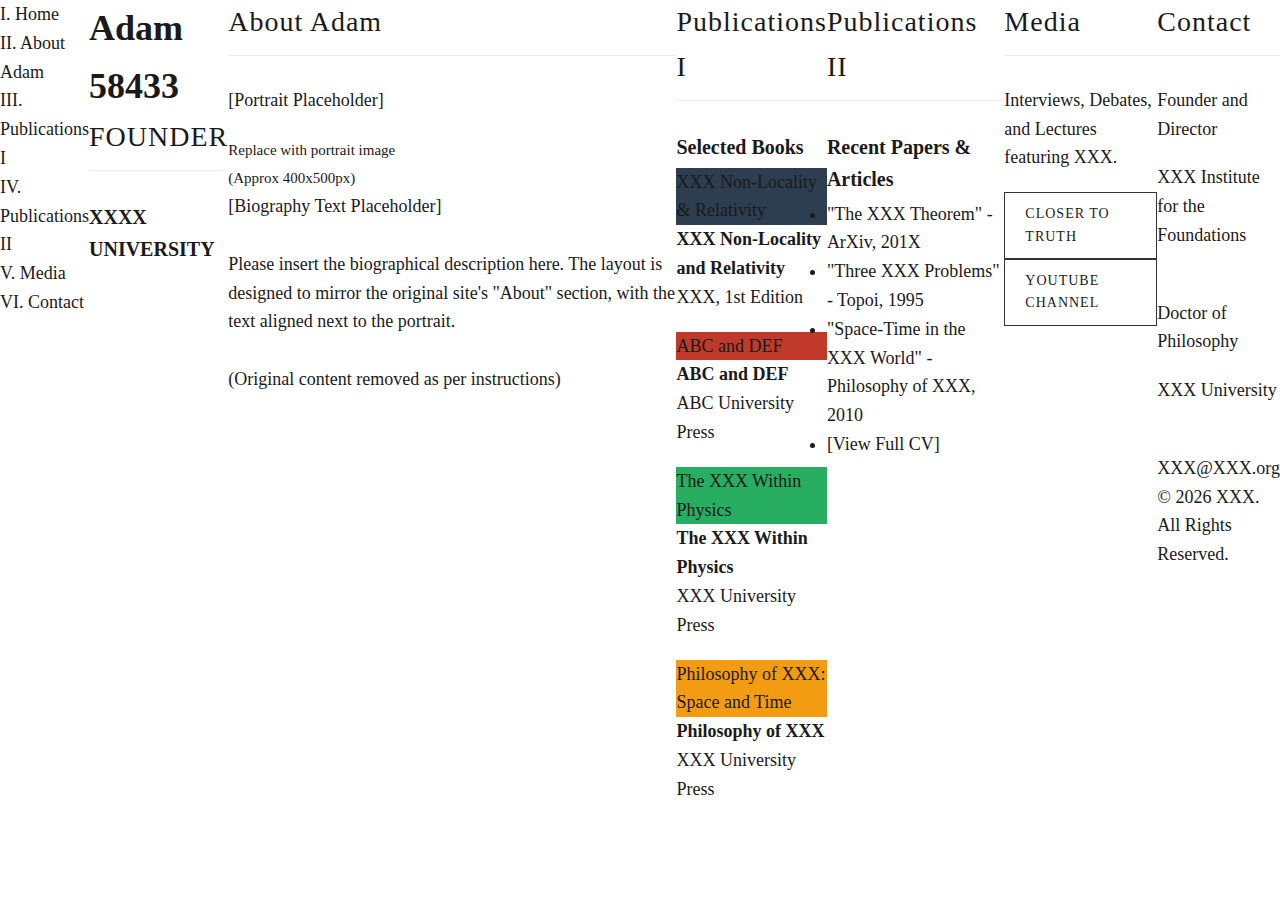
<file: index.html>
<!DOCTYPE html>
<html lang="en">
<head>
    <meta charset="UTF-8">
    <meta name="viewport" content="width=device-width, initial-scale=1.0">
    <title>Adam58433 | Philosopher of XXX</title>
    <link rel="stylesheet" href="style.css">
    <!-- 引入类似原网站的字体 -->
    <link rel="preconnect" href="https://fonts.googleapis.com">
    <link rel="preconnect" href="https://fonts.gstatic.com" crossorigin>
    <link href="https://fonts.googleapis.com/css2?family=Lato:wght@300;400;700&family=Merriweather:ital,wght@0,300;0,400;1,300&display=swap" rel="stylesheet">
</head>
<body>

    <!-- 导航栏 (Sticky Navigation) -->
    <nav class="navbar">
        <div class="nav-content">
            <ul class="nav-links">
                <!-- 原网站使用罗马数字作为视觉引导 -->
                <li><a href="#home-link" class="active">I. Home</a></li>
                <li><a href="#about-link">II. About Adam</a></li>
                <li><a href="#publications-i">III. Publications I</a></li>
                <li><a href="#publications-ii">IV. Publications II</a></li>
                <li><a href="#media">V. Media</a></li>
                <li><a href="#contact">VI. Contact</a></li>
            </ul>
        </div>
    </nav>

    <!-- 第一部分：首页 (Hero Section) -->
    <section id="home-link" class="parallax-section hero">
        <div class="hero-overlay">
            <div class="hero-content">
                <h1 class="main-title">Adam 58433</h1>
                <h2 class="sub-title">FOUNDER</h2>
                <h3 class="university-title">XXXX UNIVERSITY</h3>
            </div>
        </div>
    </section>

    <!-- 第二部分：About Adam (内容已替换为占位符) -->
    <section id="about-link" class="content-section about-section">
        <div class="container">
            <div class="section-header">
                <h2>About Adam</h2>
                <div class="separator"></div>
            </div>
            
            <div class="about-grid">
                <!-- 个人肖像占位符 -->
                <div class="about-image-placeholder">
                    <div class="placeholder-box">
                        <p>[Portrait Placeholder]</p>
                        <small>Replace with portrait image<br>(Approx 400x500px)</small>
                    </div>
                </div>

                <!-- 文字描述占位符 -->
                <div class="about-text-placeholder">
                    <p class="placeholder-text-block">
                        [Biography Text Placeholder]
                        <br><br>
                        Please insert the biographical description here. The layout is designed to mirror the original site's "About" section, with the text aligned next to the portrait.
                        <br><br>
                        (Original content removed as per instructions)
                    </p>
                </div>
            </div>
        </div>
    </section>

    <!-- 第三部分：Publications I (Books) -->
    <section id="publications-i" class="content-section light-bg">
        <div class="container">
            <div class="section-header">
                <h2>Publications I</h2>
                <h3>Selected Books</h3>
                <div class="separator"></div>
            </div>

            <div class="books-grid">
                <!-- Book 1 -->
                <div class="book-card">
                    <div class="book-cover-placeholder" style="background-color: #2c3e50;">
                        <span>XXX Non-Locality & Relativity</span>
                    </div>
                    <h4>XXX Non-Locality and Relativity</h4>
                    <p class="publisher">XXX, 1st Edition</p>
                </div>
                
                <!-- Book 2 -->
                <div class="book-card">
                    <div class="book-cover-placeholder" style="background-color: #c0392b;">
                        <span>ABC and DEF</span>
                    </div>
                    <h4>ABC and DEF</h4>
                    <p class="publisher">ABC University Press</p>
                </div>

                <!-- Book 3 -->
                <div class="book-card">
                    <div class="book-cover-placeholder" style="background-color: #27ae60;">
                        <span>The XXX Within Physics</span>
                    </div>
                    <h4>The XXX Within Physics</h4>
                    <p class="publisher">XXX University Press</p>
                </div>

                <!-- Book 4 -->
                <div class="book-card">
                    <div class="book-cover-placeholder" style="background-color: #f39c12;">
                        <span>Philosophy of XXX: Space and Time</span>
                    </div>
                    <h4>Philosophy of XXX</h4>
                    <p class="publisher">XXX University Press</p>
                </div>
            </div>
        </div>
    </section>

    <!-- 第四部分：Publications II (Papers/Other) -->
    <section id="publications-ii" class="content-section">
        <div class="container">
            <div class="section-header">
                <h2>Publications II</h2>
                <h3>Recent Papers & Articles</h3>
                <div class="separator"></div>
            </div>
            <ul class="papers-list">
                <li><span class="paper-title">"The XXX Theorem"</span> <span class="paper-meta">- ArXiv, 201X</span></li>
                <li><span class="paper-title">"Three XXX Problems"</span> <span class="paper-meta">- Topoi, 1995</span></li>
                <li><span class="paper-title">"Space-Time in the XXX World"</span> <span class="paper-meta">- Philosophy of XXX, 2010</span></li>
                <li class="more-link"><a href="#">[View Full CV]</a></li>
            </ul>
        </div>
    </section>

    <!-- 第五部分：Media -->
    <section id="media" class="parallax-section media-bg">
        <div class="overlay-dark">
            <div class="container">
                <div class="section-header text-white">
                    <h2>Media</h2>
                    <div class="separator white-sep"></div>
                </div>
                <div class="media-content">
                    <p>Interviews, Debates, and Lectures featuring XXX.</p>
                    <div class="media-buttons">
                        <a href="#" class="btn btn-outline">Closer To Truth</a>
                        <a href="#" class="btn btn-outline">YouTube Channel</a>
                    </div>
                </div>
            </div>
        </div>
    </section>

    <!-- 第六部分：Contact -->
    <section id="contact" class="content-section footer-section">
        <div class="container">
            <div class="section-header">
                <h2>Contact</h2>
                <div class="separator"></div>
            </div>
            <div class="contact-info">
                <p class="contact-role">Founder and Director</p>
                <p class="contact-org">XXX Institute for the Foundations</p>
                <br>
                <p class="contact-role">Doctor of Philosophy</p>
                <p class="contact-org">XXX University</p>
                <br>
                <a href="mailto:XXX@XXX.org" class="email-link">XXX@XXX.org</a>
            </div>
            
            <div class="footer-copyright">
                &copy; 2026 XXX. All Rights Reserved.
            </div>
        </div>
    </section>

    <script>
        // 简单的平滑滚动脚本，增强单页体验
        document.querySelectorAll('a[href^="#"]').forEach(anchor => {
            anchor.addEventListener('click', function (e) {
                e.preventDefault();
                document.querySelector(this.getAttribute('href')).scrollIntoView({
                    behavior: 'smooth'
                });
            });
        });
    </script>
</body>
</html>
</file>
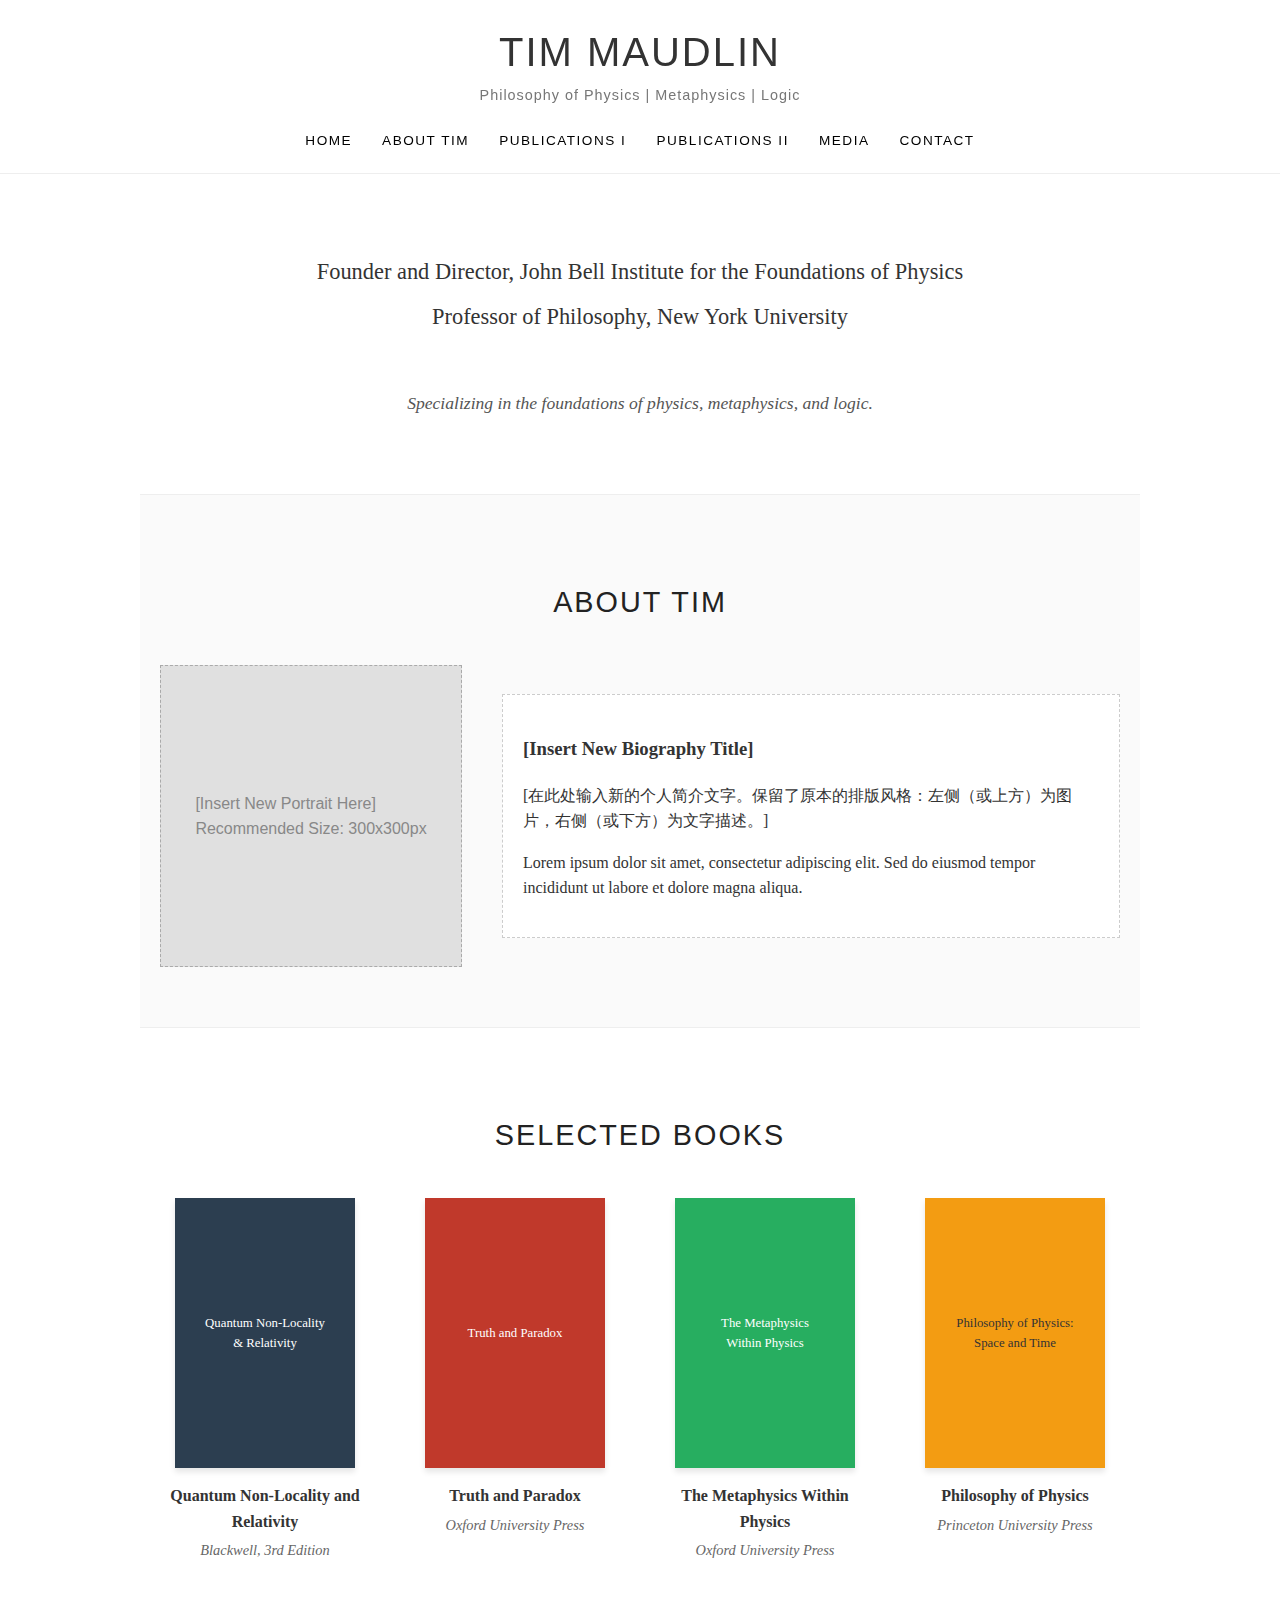
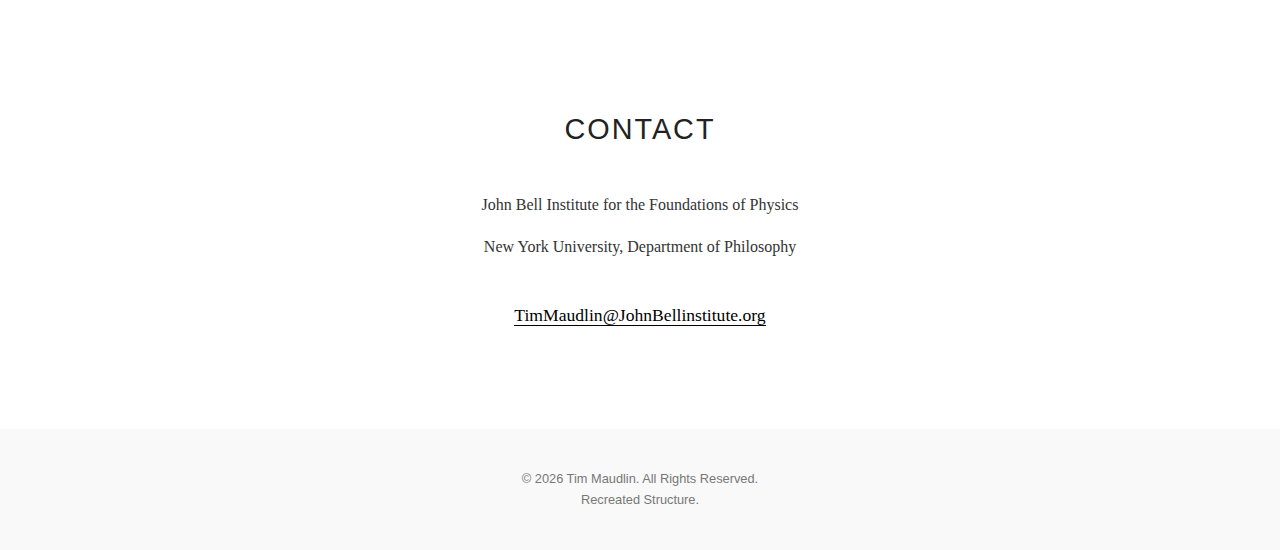
<file: test=3ed=index.html>
<!DOCTYPE html>
<html lang="en">
<head>
    <meta charset="UTF-8">
    <meta name="viewport" content="width=device-width, initial-scale=1.0">
    <title>Tim Maudlin | Philosopher of Physics</title>
    <style>
        /* --- 核心风格复刻 (Base Styles) --- */
        :root {
            --primary-font: "Georgia", "Times New Roman", serif;
            --header-font: "Helvetica Neue", "Arial", sans-serif;
            --bg-color: #ffffff;
            --text-color: #333333;
            --accent-color: #555555; /* 经典的学术灰/黑色 */
            --nav-bg: #ffffff;
            --link-color: #000000;
            --link-hover: #666666;
        }

        body {
            font-family: var(--primary-font);
            margin: 0;
            padding: 0;
            background-color: var(--bg-color);
            color: var(--text-color);
            line-height: 1.6;
        }

        a {
            text-decoration: none;
            color: var(--link-color);
            transition: color 0.3s ease;
        }

        a:hover {
            color: var(--link-hover);
        }

        /* --- 导航栏 (Navigation) --- */
        header {
            padding: 20px 0;
            text-align: center;
            border-bottom: 1px solid #eeeeee;
            position: sticky;
            top: 0;
            background: rgba(255, 255, 255, 0.95);
            z-index: 1000;
        }

        .site-title {
            font-family: var(--header-font);
            font-size: 2.5rem;
            font-weight: 300; /* 细体，现代学术风格 */
            margin: 0;
            letter-spacing: 2px;
            text-transform: uppercase;
        }

        .site-subtitle {
            font-family: var(--header-font);
            font-size: 0.9rem;
            color: #777;
            margin-bottom: 20px;
            letter-spacing: 1px;
        }

        nav ul {
            list-style: none;
            padding: 0;
            margin: 20px 0 0 0;
            display: flex;
            justify-content: center;
            flex-wrap: wrap;
        }

        nav li {
            margin: 0 15px;
        }

        nav a {
            font-family: var(--header-font);
            font-size: 0.85rem;
            text-transform: uppercase;
            letter-spacing: 1.5px;
            font-weight: 400;
        }

        /* --- 通用部分样式 (Section Styles) --- */
        section {
            padding: 60px 20px;
            max-width: 960px;
            margin: 0 auto;
        }

        .section-title {
            font-family: var(--header-font);
            text-align: center;
            font-size: 1.8rem;
            margin-bottom: 40px;
            font-weight: 300;
            text-transform: uppercase;
            letter-spacing: 2px;
            color: #222;
        }

        /* --- I. Home Section --- */
        #home {
            text-align: center;
            padding-top: 80px;
        }

        .hero-text {
            font-size: 1.4rem;
            font-weight: normal;
            margin-bottom: 10px;
        }
        
        .hero-subtext {
            font-size: 1.1rem;
            font-style: italic;
            color: #555;
        }

        /* --- II. About Tim Section (MODIFIED) --- */
        /* 根据要求，此处保留了结构，但内容已替换 */
        #about {
            background-color: #fafafa; /* 轻微区分背景色 */
            border-top: 1px solid #eee;
            border-bottom: 1px solid #eee;
        }

        .about-container {
            display: flex;
            flex-wrap: wrap;
            align-items: center;
            justify-content: center;
            gap: 40px;
        }

        /* 这是您需要替换图片的地方 */
        .about-portrait-placeholder {
            width: 300px;
            height: 300px;
            background-color: #e0e0e0;
            display: flex;
            align-items: center;
            justify-content: center;
            color: #888;
            font-family: var(--header-font);
            border: 1px dashed #aaa;
        }

        .about-text-placeholder {
            flex: 1;
            min-width: 300px;
            padding: 20px;
            background: #fff;
            border: 1px dashed #ccc;
        }

        /* --- III. Publications Section --- */
        .books-grid {
            display: grid;
            grid-template-columns: repeat(auto-fit, minmax(200px, 1fr));
            gap: 40px;
            margin-top: 40px;
        }

        .book-item {
            text-align: center;
        }

        .book-cover {
            width: 100%;
            max-width: 180px;
            height: 270px;
            background-color: #333; /* 模拟书籍封面占位 */
            margin: 0 auto 15px auto;
            box-shadow: 0 4px 6px rgba(0,0,0,0.1);
            display: flex;
            align-items: center;
            justify-content: center;
            color: #fff;
            font-size: 0.8rem;
            padding: 10px;
            box-sizing: border-box;
        }

        .book-title {
            font-weight: bold;
            margin-bottom: 5px;
            font-size: 1rem;
        }

        .book-meta {
            font-size: 0.9rem;
            color: #666;
            font-style: italic;
        }

        /* --- Footer --- */
        footer {
            text-align: center;
            padding: 40px 0;
            background-color: #f9f9f9;
            font-size: 0.8rem;
            color: #777;
            font-family: var(--header-font);
        }
    </style>
</head>
<body>

    <!-- 头部与导航 (Header & Navigation) -->
    <header>
        <h1 class="site-title">Tim Maudlin</h1>
        <div class="site-subtitle">Philosophy of Physics | Metaphysics | Logic</div>
        <nav>
            <ul>
                <li><a href="#home">Home</a></li>
                <li><a href="#about">About Tim</a></li>
                <li><a href="#publications-i">Publications I</a></li>
                <li><a href="#publications-ii">Publications II</a></li>
                <li><a href="#media">Media</a></li>
                <li><a href="#contact">Contact</a></li>
            </ul>
        </nav>
    </header>

    <!-- 第一部分：首页 (Part I: Home) -->
    <section id="home">
        <div class="hero-text">Founder and Director, John Bell Institute for the Foundations of Physics</div>
        <div class="hero-text">Professor of Philosophy, New York University</div>
        <br>
        <p class="hero-subtext">Specializing in the foundations of physics, metaphysics, and logic.</p>
    </section>

    <!-- 第二部分：关于 (Part II: About Tim) -->
    <!-- 说明：已根据要求移除原有的肖像和文字，保留了布局结构供您填入新内容 -->
    <section id="about">
        <h2 class="section-title">About Tim</h2>
        <div class="about-container">
            <!-- 请在此处替换新的个人头像 -->
            <div class="about-portrait-placeholder">
                [Insert New Portrait Here]
                <br> Recommended Size: 300x300px
            </div>
            
            <!-- 请在此处替换新的个人简介 -->
            <div class="about-text-placeholder">
                <h3>[Insert New Biography Title]</h3>
                <p>
                    [在此处输入新的个人简介文字。保留了原本的排版风格：左侧（或上方）为图片，右侧（或下方）为文字描述。]
                </p>
                <p>
                    Lorem ipsum dolor sit amet, consectetur adipiscing elit. Sed do eiusmod tempor incididunt ut labore et dolore magna aliqua. 
                </p>
            </div>
        </div>
    </section>

    <!-- 第三部分：出版物 (Part III: Publications I) -->
    <!-- 保留了原网站的书籍展示风格 -->
    <section id="publications-i">
        <h2 class="section-title">Selected Books</h2>
        <div class="books-grid">
            <div class="book-item">
                <!-- 原书: Quantum Non-Locality and Relativity -->
                <div class="book-cover" style="background-color: #2c3e50;">Quantum Non-Locality<br>& Relativity</div>
                <div class="book-title">Quantum Non-Locality and Relativity</div>
                <div class="book-meta">Blackwell, 3rd Edition</div>
            </div>
            <div class="book-item">
                <!-- 原书: Truth and Paradox -->
                <div class="book-cover" style="background-color: #c0392b;">Truth and Paradox</div>
                <div class="book-title">Truth and Paradox</div>
                <div class="book-meta">Oxford University Press</div>
            </div>
            <div class="book-item">
                <!-- 原书: The Metaphysics Within Physics -->
                <div class="book-cover" style="background-color: #27ae60;">The Metaphysics<br>Within Physics</div>
                <div class="book-title">The Metaphysics Within Physics</div>
                <div class="book-meta">Oxford University Press</div>
            </div>
            <div class="book-item">
                <!-- 原书: Philosophy of Physics -->
                <div class="book-cover" style="background-color: #f39c12; color: #333;">Philosophy of Physics:<br>Space and Time</div>
                <div class="book-title">Philosophy of Physics</div>
                <div class="book-meta">Princeton University Press</div>
            </div>
        </div>
    </section>

    <!-- 联系方式 (Contact) -->
    <section id="contact" style="text-align: center; margin-bottom: 40px;">
        <h2 class="section-title">Contact</h2>
        <p>John Bell Institute for the Foundations of Physics</p>
        <p>New York University, Department of Philosophy</p>
        <br>
        <a href="mailto:TimMaudlin@JohnBellinstitute.org" style="font-size: 1.1rem; border-bottom: 1px solid #000;">TimMaudlin@JohnBellinstitute.org</a>
    </section>

    <footer>
        &copy; 2026 Tim Maudlin. All Rights Reserved. <br>
        Recreated Structure.
    </footer>

</body>
</html>
</file>
<file: style.css>
/* 全局设置：重置与字体 */
* {
    box-sizing: border-box;
    margin: 0;
    padding: 0;
}

body {
    /* 核心风格：使用 Crimson Text 或 Times New Roman 等衬线字体 */
    font-family: 'Crimson Text', 'Times New Roman', serif;
    background-color: #ffffff;
    color: #1a1a1a;
    line-height: 1.6;
    font-size: 18px;
    display: flex; /* 左右布局的核心 */
    min-height: 100vh;
}

/* 链接样式 */
a {
    color: #1a1a1a;
    text-decoration: none;
    transition: color 0.2s;
}

a:hover {
    color: #666; /* 悬停变灰，经典的学术极简风 */
    text-decoration: underline;
}

/* --- 左侧侧边栏 (Sidebar) --- */
.sidebar {
    width: 260px; /* 固定宽度 */
    height: 100vh;
    position: fixed; /* 固定在左侧 */
    left: 0;
    top: 0;
    background-color: #fcfcfc; /* 极淡的灰色背景，或者改为 #fff 纯白 */
    border-right: 1px solid #eee; /* 右侧有一条极细的分界线 */
    padding: 60px 30px;
    overflow-y: auto;
    z-index: 1000;
    display: flex;
    flex-direction: column;
}

.site-title {
    font-size: 24px;
    font-weight: 600;
    margin-bottom: 5px;
    letter-spacing: 1px;
    text-transform: uppercase;
}

.site-subtitle {
    font-size: 14px;
    color: #666;
    margin-bottom: 50px;
    font-style: italic;
    line-height: 1.4;
}

.nav-list {
    list-style: none;
}

.nav-list li {
    margin-bottom: 15px;
}

.nav-list a {
    font-size: 16px;
    text-transform: uppercase;
    letter-spacing: 1px;
    color: #333;
}

.sidebar-footer {
    margin-top: auto; /* 推到底部 */
    font-size: 12px;
    color: #999;
}

/* --- 右侧内容区 (Main Content) --- */
.main-content {
    margin-left: 260px; /* 必须与 sidebar 宽度一致 */
    flex: 1;
    padding: 60px 80px;
    max-width: 1000px; /* 限制内容最大宽度，防止阅读体验太差 */
}

/* 章节通用样式 */
.section {
    margin-bottom: 80px;
    padding-top: 20px; /* 给锚点跳转留一点空间 */
}

h2 {
    font-size: 28px;
    font-weight: 400;
    border-bottom: 1px solid #eee;
    padding-bottom: 10px;
    margin-bottom: 30px;
    letter-spacing: 1px;
}

h3 {
    font-size: 20px;
    margin-bottom: 5px;
    font-weight: 600;
}

p {
    margin-bottom: 20px;
}

/* 书籍列表样式 */
.book-item {
    margin-bottom: 30px;
}

/* 论文列表样式 */
.paper-list {
    list-style: disc; /* 如果想要纯圆点 */
    padding-left: 20px;
}

.paper-list li {
    margin-bottom: 10px;
}

/* 简单的按钮样式 */
.btn {
    display: inline-block;
    border: 1px solid #333;
    padding: 10px 20px;
    font-size: 14px;
    text-transform: uppercase;
    letter-spacing: 1px;
}

.btn:hover {
    background-color: #333;
    color: #fff;
    text-decoration: none;
}

/* --- 移动端响应式设计 (手机上侧边栏变顶部) --- */
@media (max-width: 768px) {
    body {
        flex-direction: column;
    }

    .sidebar {
        width: 100%;
        height: auto;
        position: relative;
        padding: 30px 20px;
        border-right: none;
        border-bottom: 1px solid #eee;
        text-align: center;
    }

    .sidebar-footer {
        display: none;
    }

    .main-content {
        margin-left: 0;
        padding: 40px 20px;
    }
    
    .site-subtitle {
        margin-bottom: 20px;
    }
}
</file>
